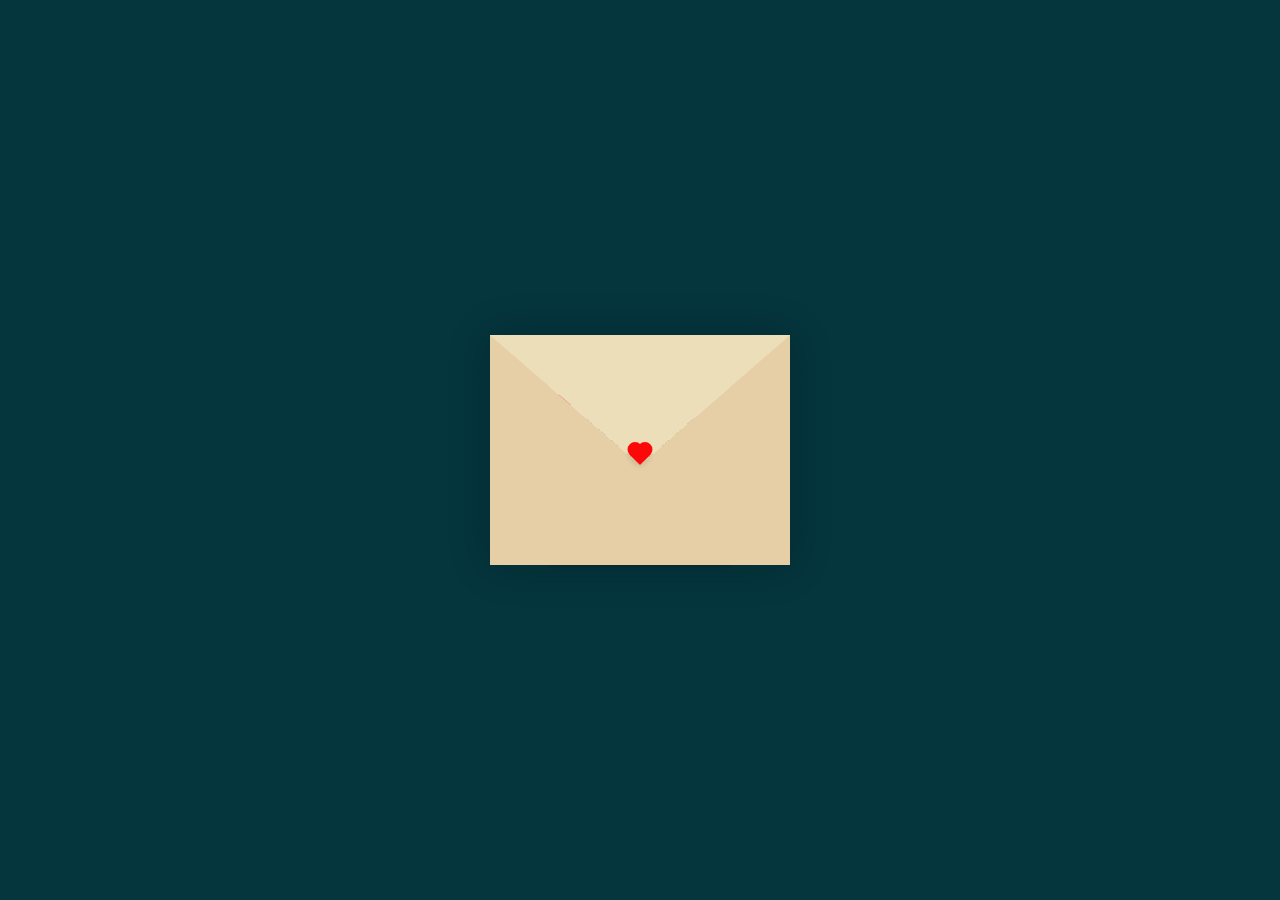
<file: index.html>
<!DOCTYPE html>
<html lang="en">
<head>
    <meta charset="UTF-8">
    <meta http-equiv="X-UA-Compatible" content="IE=edge">
    <meta name="viewport" content="width=device-width, initial-scale=1.0">
    <title>CSS Envelope + Letter (Open/Close on Click)</title>
    <link rel="stylesheet" href="./style.css">
</head>
<body>
    <div class="container">
        <div class="envelope-wrapper">
            <div class="envelope">
                <div class="letter">
                    <div class="text">
                        <p>Hola <b>Irazema!!! :-)</b></p>
                        <a class="btnfos btnfos-2" href="./flores/flower.html">Click aqui!!</a> 

                        <p>
                            Eres una persona especial para mí. Siempre recordaré los buenos momentos que hemos compartido. Aunque fueron pocos.
                        </p>

                    </div>
                </div>
            </div>
            <div class="heart"></div>
        </div>
    </div>
    <script>
        const envelope = document.querySelector('.envelope-wrapper');
        envelope.addEventListener('click', () => {
            envelope.classList.toggle('flap');
        });
    </script>
</body>
</html>
</file>
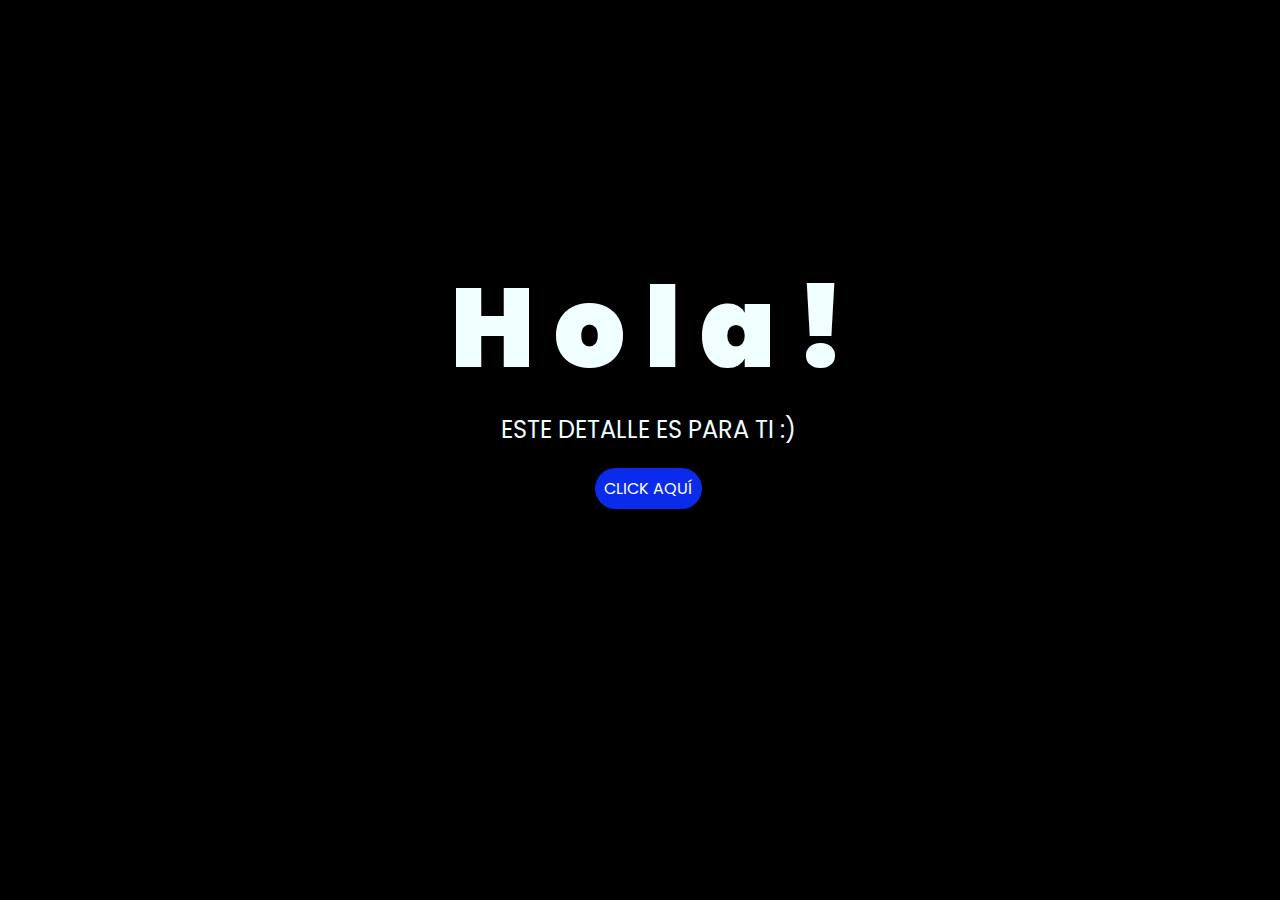
<file: flores/index.html>
<!DOCTYPE html>
<html lang="es">

<head>
    <meta charset="UTF-8">
    <meta http-equiv="X-UA-Compatible" content="IE=edge">
    <meta name="viewport" content="width=device-width, initial-scale=1.0">
    <link rel="stylesheet" href="css/style.css">
    <link rel="icon" href="img/flowers.png" type="image/x-icon">
    <title>Flowers</title>
</head>

<body>
    <div class="greetings">
        <span>H</span>
        <span>o</span>
        <span>l</span>
        <span>a</span>
        <span>!</span>
    </div>
    <div class="description">
        <span>ESTE DETALLE ES PARA TI :)</span>
    </div>
    <div class="button">
        <button class="botones">
            <a href="flower.html" style="color: #fff;">CLICK AQUÍ</a>
        </button>
    </div>

</body>

</html>
</file>
<file: style.css>
:root{
  --primary: #fff;
  --bg-color: rgb(5, 53, 61);
  --bg-envelope-color: #f5edd1;
  --envelope-tab: #ecdeb8;
  --envelope-cover: #e6cfa7;
  --shadow-color: rgba(0, 0, 0, 0.2);
  --txt-color: #444;
  --heart-color: rgb(252, 8, 8);
}
body{
  margin: 0;
  padding: 0;
  box-sizing: border-box;
  background: var(--bg-color);
  display: flex;
  align-items: center;
  justify-content: center;
}
.container {
  height: 100vh;
  display: grid;
  place-items: center;
}
.container > .envelope-wrapper {
  background: var(--bg-envelope-color);
  box-shadow: 0 0 40px var(--shadow-color);
}
.envelope-wrapper > .envelope {
  position: relative;
  width: 300px;
  height: 230px;
}
.envelope-wrapper > .envelope::before {
  content: "";
  position: absolute;
  top: 0;
  z-index: 2;
  border-top: 130px solid var(--envelope-tab);
  border-right: 150px solid transparent;
  border-left: 150px solid transparent;
  transform-origin: top;
  transition: all 0.5s ease-in-out 0.7s;
}
.envelope-wrapper > .envelope::after {
  content: "";
  position: absolute;
  z-index: 2;
  width: 0px;
  height: 0px;
  border-top: 130px solid transparent;
  border-right: 150px solid var(--envelope-cover);
  border-bottom: 100px solid var(--envelope-cover);
  border-left: 150px solid var(--envelope-cover);
}
.envelope > .letter {
  position: absolute;
  right: 20%;
  bottom: 0;
  width: 54%;
  height: 80%;
  background: var(--primary);
  text-align: center;
  transition: all 1s ease-in-out;
  box-shadow: 0 0 5px var(--shadow-color);
  padding: 20px 10px;
}

.envelope > .letter > .text {
  font-family: 'Gill Sans', 'Gill Sans MT', Calibri, 'Trebuchet MS', sans-serif;
  color: var(--txt-color);
  text-align: left;
  font-size: 10px;
}
.heart {
  position: absolute;
  top: 50%;
  left: 50%;
  width: 15px;
  height: 15px;
  background: var(--heart-color);
  z-index: 4;
  transform: translate(-50%, -20%) rotate(45deg);
  transition: transform 0.5s ease-in-out 1s;
  box-shadow: 0 1px 6px var(--shadow-color);
  cursor: pointer;
}
.heart:before, 
.heart:after {
  content: "";
  position: absolute;
  width: 15px;
  height: 15px;
  background-color: var(--heart-color);
  border-radius: 50%;
}
.heart:before {
  top: -7.5px;
}
.heart:after {
  right: 7.5px;
}
.flap > .envelope:before {
  transform: rotateX(180deg);
  z-index: 0;
}
.flap > .envelope > .letter {
  bottom: 100px;
  transform: scale(1.5);
  transition-delay: 1s;
}
.flap > .heart {
  transform: rotate(90deg);
  transition-delay: 0.4s;
}


.btnfos {
  display: inline-block;
  padding: 2px 20px;
  font-size: 8px;
  color: white; /* Color del texto */
  background-color: red; /* Color de fondo */
  text-decoration: none; /* Quitar subrayado */
  border-radius: 5px; /* Bordes redondeados */
  transition: background-color 0.3s, transform 0.3s; /* Transición suave */
}

.btnfos:hover {
  background-color: darkred; /* Color de fondo al pasar el mouse */
  transform: scale(1.05); /* Aumentar ligeramente el tamaño */
}
</file>
<file: flores/css/style.css>
@import url('https://fonts.googleapis.com/css2?family=Poppins:ital,wght@0,500;1,900&display=swap');
*{
    font-family: 'Poppins',cursive;
}
body{
    color: azure;
    width: 100%;
    height: 82vh;
    display: flex;
    flex-direction: column;
    align-items: center;
    justify-content: center;
    background-color: black;
    /* padding-top: -30; */
}

.botones{
    padding: 9px;
    border-radius: 80px;
    background-color: transparent;
    border: none;
}

.botones a{
    background-color: #0a2be9;
    padding: 9px;
    border-radius: 80px;
    -webkit-border-radius: 80px;
    -moz-border-radius: 80px;
    -ms-border-radius: 80px;
    -o-border-radius: 80px;

}

.botones a:focus{
    background-color: rgb(50, 194, 194);
}

.greetings{
    font-size: 7rem;
    font-weight: 900;
}
.greetings > span{
    animation: glow 2.5s ease-in-out infinite;
}
@keyframes glow{
    0%, 100%{
        color: #fff;
        text-shadow: 0 0 12px #39c6d6, 0 0 50px #39c6d6, 0 0 100px #39c6d6;
    }
    10%, 90%{
        color: #111;
        text-shadow: none;
    }
}
.greetings > span:nth-child(2){
    animation-delay: .2s ;
}
.greetings > span:nth-child(3){
    animation-delay: .4s ;
}
.greetings > span:nth-child(4){
    animation-delay: .6s;
}
.greetings > span:nth-child(5){
    animation-delay: .8s;
}
.greetings > span:nth-child(6){
    animation-delay: 1s;
}

.description{
    font-size: 1.5rem;
    margin-bottom: 20px;
}

.button a{
    text-decoration: none;
    font-size: 1rem;
    color: #111;
}

@media screen and (max-width:574px){
    .greetings{
        display: block;
        font-size: 4rem;
        font-weight: 800;
        text-align: center;
    }
    .description{
        font-size: 2rem;
    }
    
    .button a{
        font-size: 1rem;
    }
}
</file>
